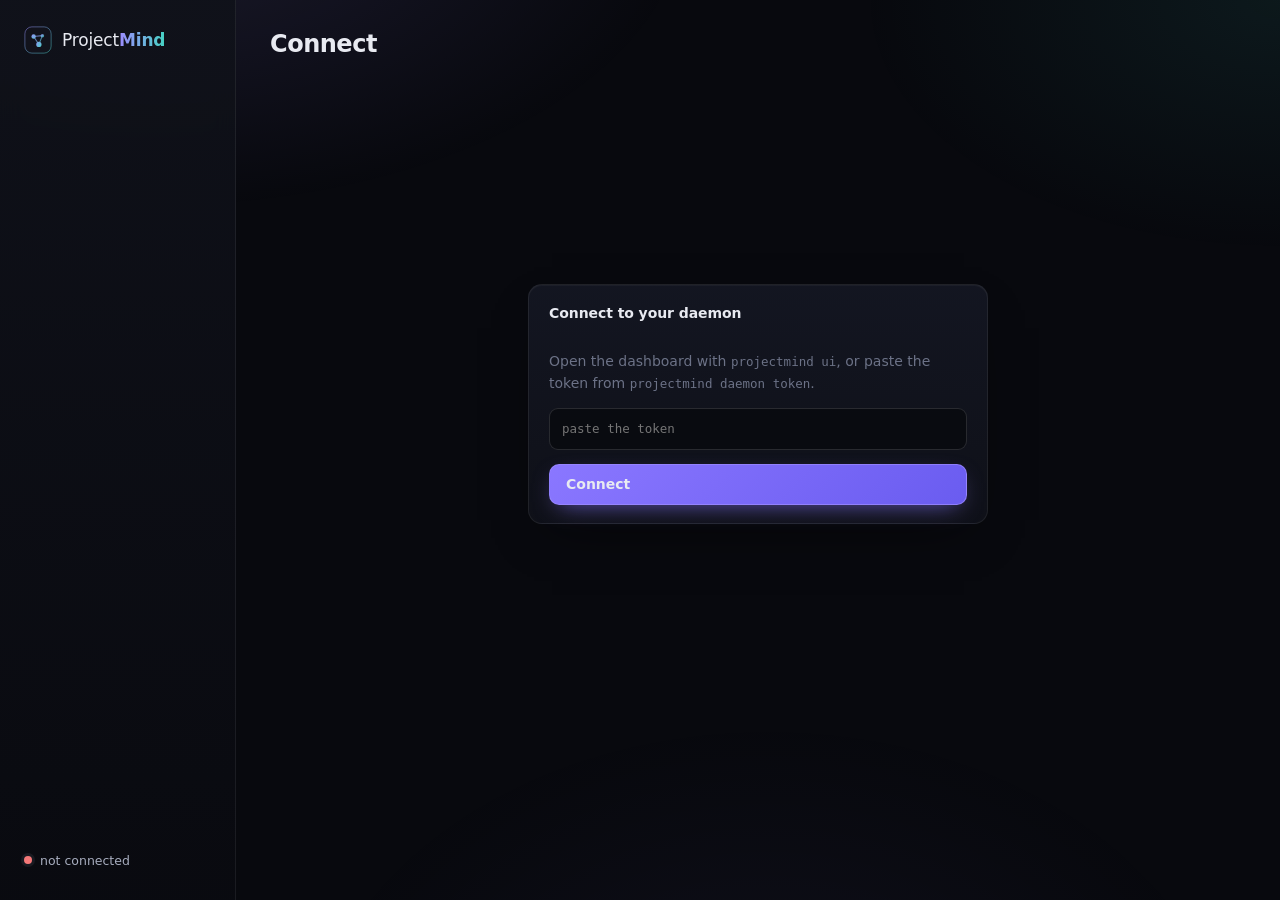
<file: src/projectmind/web/static/index.html>
<!doctype html>
<html lang="en">
<head>
  <meta charset="utf-8">
  <meta name="viewport" content="width=device-width, initial-scale=1">
  <meta name="color-scheme" content="dark">
  <title>ProjectMind</title>
  <link rel="icon" href="favicon.svg" type="image/svg+xml">
  <link rel="stylesheet" href="app.css">
</head>
<body>
  <div class="backdrop" aria-hidden="true"></div>
  <div class="shell">
    <aside class="sidebar">
      <a class="brand" href="#/ask">
        <img src="favicon.svg" alt="" width="28" height="28">
        <span>Project<b>Mind</b></span>
      </a>
      <nav id="nav" aria-label="Views"></nav>
      <div class="sidebar-foot">
        <div id="mode-badge" class="mode-badge" hidden>Demo workspace</div>
        <div class="daemon"><span id="daemon-dot" class="dot"></span><span id="daemon-text">connecting</span></div>
        <div id="version" class="muted small"></div>
      </div>
    </aside>
    <main class="main">
      <header class="topbar">
        <div>
          <h1 id="view-title">Ask</h1>
          <p id="view-sub" class="muted"></p>
        </div>
        <div id="topbar-stats" class="topbar-stats"></div>
      </header>
      <section id="view" class="view" aria-live="polite"></section>
    </main>
  </div>
  <aside id="drawer" class="drawer" hidden>
    <div class="drawer-head">
      <h2 id="drawer-title">Interaction</h2>
      <button id="drawer-close" class="icon-btn" aria-label="Close">&times;</button>
    </div>
    <div id="drawer-body" class="drawer-body"></div>
  </aside>
  <div id="toast" class="toast" role="status" hidden></div>
  <script src="app.js"></script>
</body>
</html>
</file>
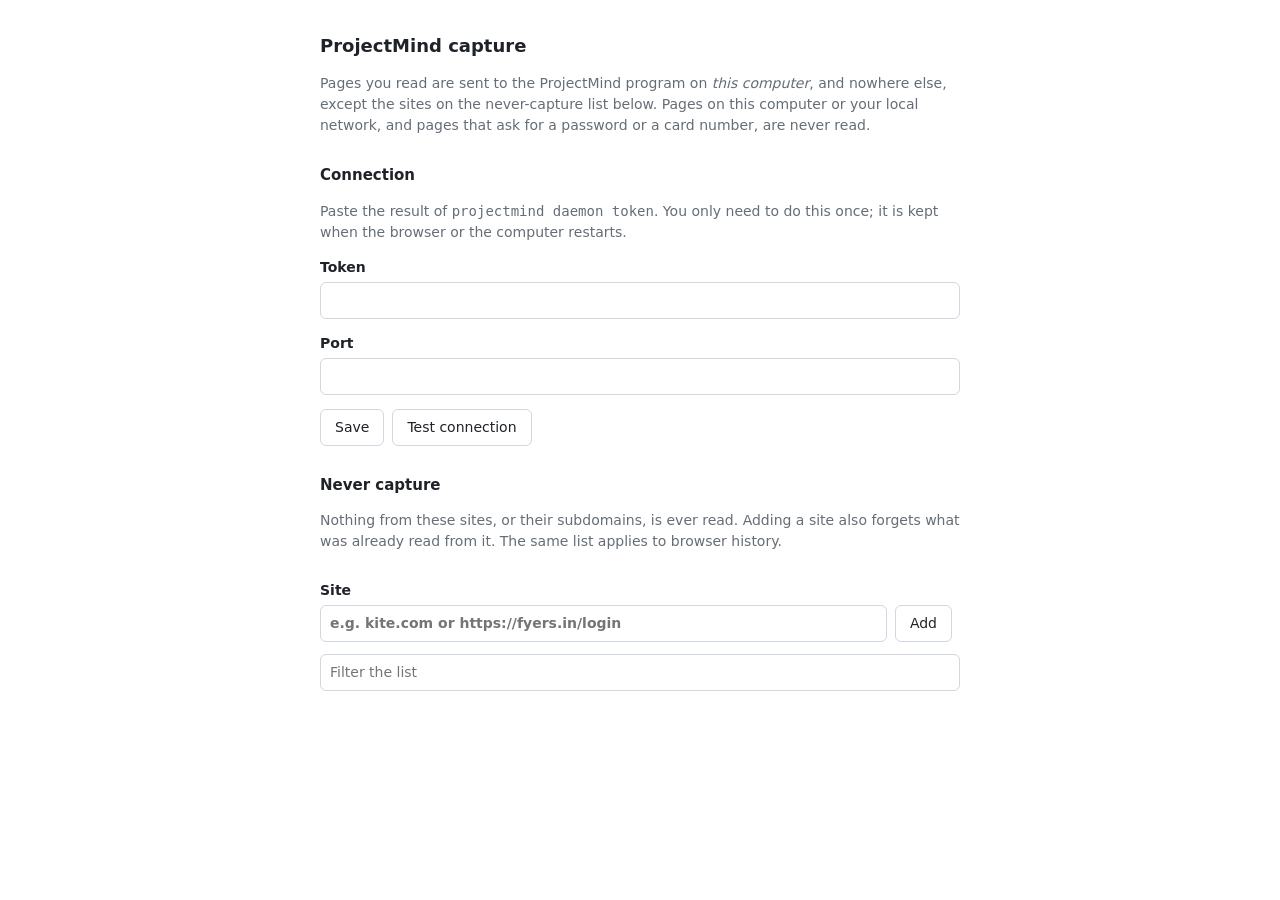
<file: extension/options.html>
<!doctype html>
<html lang="en">
<head>
<meta charset="utf-8">
<title>ProjectMind options</title>
<style>
  :root { color-scheme: light dark; --fg: #1f2328; --bg: #ffffff; --muted: #656d76; --line: #d0d7de; --chip: #f6f8fa; --ok: #1a7f37; --bad: #cf222e; }
  @media (prefers-color-scheme: dark) { :root { --fg: #e6edf3; --bg: #0d1117; --muted: #8b949e; --line: #30363d; --chip: #161b22; --ok: #3fb950; --bad: #f85149; } }
  body { max-width: 640px; margin: 32px auto; padding: 0 16px 48px; font: 14px/1.5 system-ui, sans-serif; color: var(--fg); background: var(--bg); }
  h1 { font-size: 18px; } h2 { font-size: 15px; margin-top: 28px; }
  label { display: block; margin-top: 14px; font-weight: 600; }
  input { width: 100%; box-sizing: border-box; padding: 7px 9px; margin-top: 4px; font: inherit; color: inherit; background: transparent; border: 1px solid var(--line); border-radius: 6px; }
  button { margin: 14px 8px 0 0; padding: 7px 14px; font: inherit; color: inherit; background: transparent; border: 1px solid var(--line); border-radius: 6px; cursor: pointer; }
  button:hover { border-color: var(--muted); }
  p, #result, #deny-result { color: var(--muted); } .ok { color: var(--ok) !important; } .bad { color: var(--bad) !important; }
  code { font-family: ui-monospace, monospace; }
  .add { display: flex; gap: 8px; align-items: flex-end; } .add input { flex: 1; } .add button { margin-top: 0; }
  #filter { margin-top: 12px; }
  ul { list-style: none; padding: 0; margin: 12px 0 0; display: flex; flex-wrap: wrap; gap: 6px; }
  li { display: inline-flex; align-items: center; gap: 4px; padding: 3px 4px 3px 10px; border: 1px solid var(--line); border-radius: 999px; background: var(--chip); font: 12.5px ui-monospace, monospace; }
  li button { margin: 0; padding: 0 7px; border: 0; border-radius: 999px; font-size: 14px; line-height: 1.4; }
  li button:hover { color: var(--bad); }
</style>
</head>
<body>
  <h1>ProjectMind capture</h1>
  <p>Pages you read are sent to the ProjectMind program on <em>this computer</em>, and nowhere
     else, except the sites on the never-capture list below. Pages on this computer or your
     local network, and pages that ask for a password or a card number, are never read.</p>

  <h2>Connection</h2>
  <p>Paste the result of <code>projectmind daemon token</code>. You only need to do this once;
     it is kept when the browser or the computer restarts.</p>
  <label for="token">Token</label>
  <input id="token" type="password" autocomplete="off" spellcheck="false">
  <label for="port">Port</label>
  <input id="port" type="number" min="1" max="65535">
  <button id="save">Save</button><button id="test">Test connection</button>
  <p id="result"></p>

  <h2>Never capture</h2>
  <p>Nothing from these sites, or their subdomains, is ever read. Adding a site also forgets
     what was already read from it. The same list applies to browser history.</p>
  <div class="add">
    <label style="flex:1">Site<input id="deny-input" placeholder="e.g. kite.com or https://fyers.in/login" spellcheck="false"></label>
    <button id="deny-add">Add</button>
  </div>
  <input id="filter" placeholder="Filter the list" spellcheck="false">
  <ul id="deny-list"></ul>
  <p id="deny-result"></p>

  <script src="lib.js"></script>
  <script src="options.js"></script>
</body>
</html>
</file>
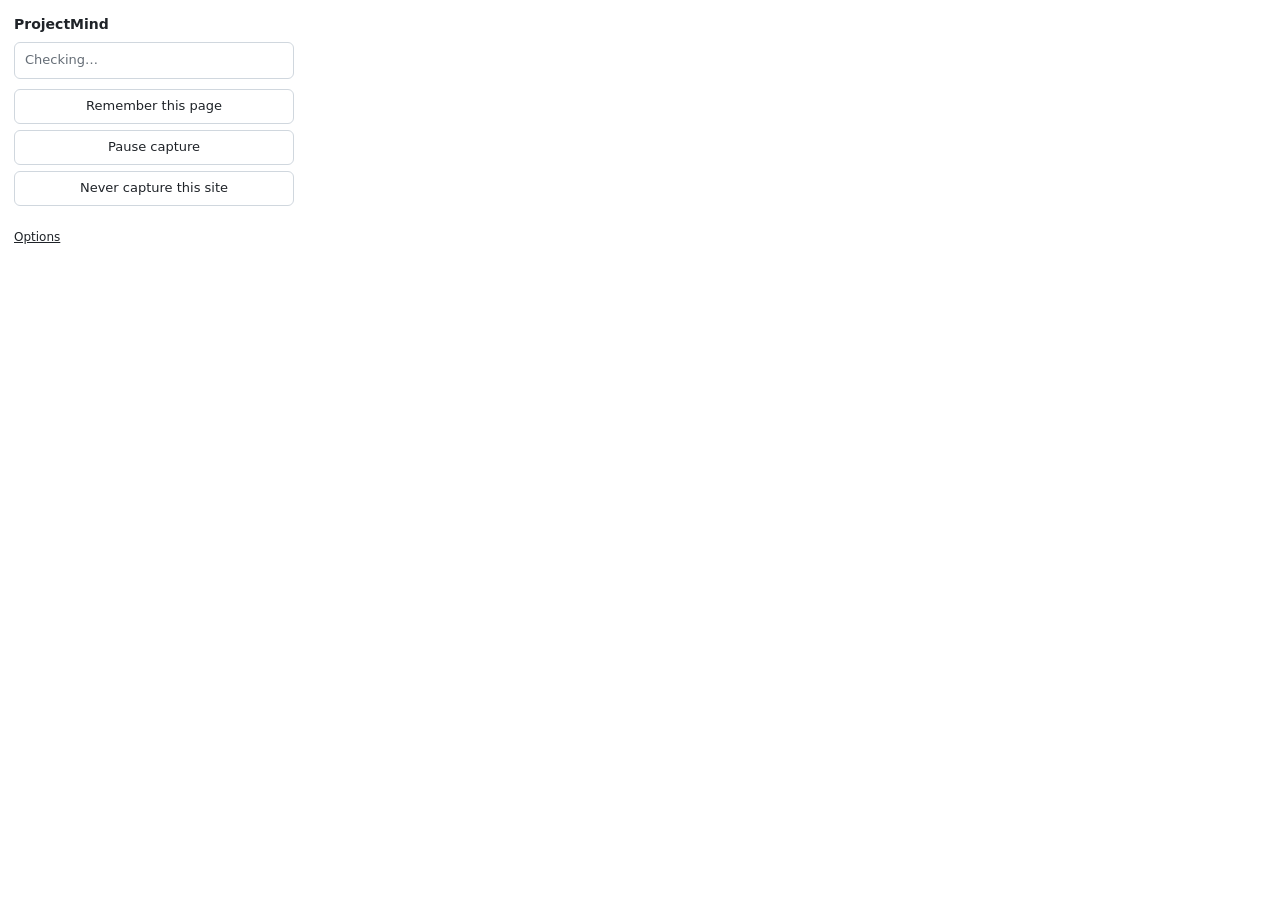
<file: extension/popup.html>
<!doctype html>
<html lang="en">
<head>
<meta charset="utf-8">
<title>ProjectMind</title>
<style>
  :root { color-scheme: light dark; --fg: #1f2328; --bg: #ffffff; --muted: #656d76; --line: #d0d7de; --ok: #1a7f37; --bad: #cf222e; }
  @media (prefers-color-scheme: dark) { :root { --fg: #e6edf3; --bg: #0d1117; --muted: #8b949e; --line: #30363d; --ok: #3fb950; --bad: #f85149; } }
  body { margin: 0; padding: 14px; width: 280px; font: 13px/1.45 system-ui, sans-serif; color: var(--fg); background: var(--bg); }
  h1 { font-size: 14px; margin: 0 0 8px; }
  #status { padding: 8px 10px; border: 1px solid var(--line); border-radius: 6px; color: var(--muted); margin-bottom: 10px; }
  #status.ok { color: var(--ok); } #status.bad { color: var(--bad); }
  button { width: 100%; padding: 7px 10px; margin-bottom: 6px; font: inherit; color: inherit; background: transparent; border: 1px solid var(--line); border-radius: 6px; cursor: pointer; }
  button:hover { border-color: var(--muted); }
  a { color: inherit; font-size: 12px; }
  #message { min-height: 1.4em; color: var(--muted); font-size: 12px; }
</style>
</head>
<body>
  <h1>ProjectMind</h1>
  <div id="status">Checking…</div>
  <button id="remember">Remember this page</button>
  <button id="pause">Pause capture</button>
  <button id="never">Never capture this site</button>
  <div id="message"></div>
  <a href="#" id="options">Options</a>
  <script src="lib.js"></script>
  <script src="popup.js"></script>
</body>
</html>
</file>
<file: src/projectmind/web/static/app.css>
/* ProjectMind dashboard. One dark theme, tokens on :root, no external resources. */

:root {
  color-scheme: dark;
  --bg: #08090e;
  --surface: #10121a;
  --surface-2: #151824;
  --surface-3: #1b1f2e;
  --border: rgba(255, 255, 255, 0.07);
  --border-strong: rgba(255, 255, 255, 0.13);
  --text: #e8eaf1;
  --text-2: #a7adbf;
  --muted: #6c7287;
  --accent: #9d8cff;
  --accent-2: #46d3c4;
  --accent-soft: rgba(157, 140, 255, 0.14);
  --teal-soft: rgba(70, 211, 196, 0.13);
  --good: #4ade80;
  --good-soft: rgba(74, 222, 128, 0.12);
  --warn: #f5b84a;
  --warn-soft: rgba(245, 184, 74, 0.12);
  --bad: #f47878;
  --bad-soft: rgba(244, 120, 120, 0.12);
  --radius: 14px;
  --radius-sm: 9px;
  --shadow: 0 1px 0 rgba(255, 255, 255, 0.04) inset, 0 20px 50px -24px rgba(0, 0, 0, 0.7);
  --sans: "Inter", "Segoe UI Variable Text", "Segoe UI", ui-sans-serif, system-ui, sans-serif;
  --mono: "JetBrains Mono", "Cascadia Code", "Cascadia Mono", Consolas, ui-monospace, monospace;
}

* { box-sizing: border-box; }
[hidden] { display: none !important; }
html, body { margin: 0; min-height: 100%; }
body {
  background: var(--bg);
  color: var(--text);
  font: 14px/1.55 var(--sans);
  -webkit-font-smoothing: antialiased;
}
.backdrop {
  position: fixed; inset: 0; pointer-events: none; z-index: 0;
  background:
    radial-gradient(900px 500px at 12% -10%, rgba(157, 140, 255, 0.13), transparent 60%),
    radial-gradient(700px 420px at 100% 0%, rgba(70, 211, 196, 0.08), transparent 60%),
    radial-gradient(800px 600px at 60% 120%, rgba(157, 140, 255, 0.06), transparent 60%);
}
a { color: var(--accent); text-decoration: none; }
a:hover { text-decoration: underline; }
button, input, textarea, select { font: inherit; color: inherit; }
::selection { background: rgba(157, 140, 255, 0.35); }
:focus-visible { outline: 2px solid var(--accent); outline-offset: 2px; }

.muted { color: var(--muted); }
.small { font-size: 12px; }
.mono { font-family: var(--mono); font-size: 12.5px; }
.row { display: flex; gap: 10px; align-items: center; flex-wrap: wrap; }
.spacer { flex: 1; }
.stack { display: grid; gap: 14px; }

/* --- layout -------------------------------------------------------------- */
.shell { position: relative; z-index: 1; display: grid; grid-template-columns: 236px 1fr; min-height: 100vh; }
.sidebar {
  position: sticky; top: 0; height: 100vh; display: flex; flex-direction: column;
  padding: 22px 14px; border-right: 1px solid var(--border);
  background: linear-gradient(180deg, rgba(16, 18, 26, 0.92), rgba(10, 11, 16, 0.92));
  backdrop-filter: blur(12px);
}
.brand { display: flex; align-items: center; gap: 10px; padding: 4px 10px 22px; color: var(--text); font-size: 17px; letter-spacing: -0.01em; }
.brand:hover { text-decoration: none; }
.brand b { font-weight: 700; background: linear-gradient(90deg, var(--accent), var(--accent-2)); -webkit-background-clip: text; background-clip: text; color: transparent; }
nav { display: grid; gap: 2px; }
.nav-item {
  display: flex; align-items: center; gap: 11px; padding: 9px 12px; border-radius: 10px;
  color: var(--text-2); border: 1px solid transparent; transition: background .15s, color .15s;
}
.nav-item svg { width: 17px; height: 17px; flex: none; opacity: .85; }
.nav-item:hover { background: rgba(255, 255, 255, 0.04); color: var(--text); text-decoration: none; }
.nav-item.active { background: var(--accent-soft); color: var(--text); border-color: rgba(157, 140, 255, 0.25); }
.nav-item.active svg { color: var(--accent); opacity: 1; }
.sidebar-foot { margin-top: auto; display: grid; gap: 8px; padding: 0 10px; }
.mode-badge { font-size: 11.5px; padding: 6px 10px; border-radius: 8px; background: var(--teal-soft); color: var(--accent-2); border: 1px solid rgba(70, 211, 196, 0.25); }
.daemon { display: flex; align-items: center; gap: 8px; font-size: 12.5px; color: var(--text-2); }
.dot { width: 8px; height: 8px; border-radius: 50%; background: var(--muted); box-shadow: 0 0 0 3px rgba(108, 114, 135, 0.15); }
.dot.ok { background: var(--good); box-shadow: 0 0 0 3px rgba(74, 222, 128, 0.15), 0 0 12px rgba(74, 222, 128, 0.5); }
.dot.busy { background: var(--warn); box-shadow: 0 0 0 3px rgba(245, 184, 74, 0.15); }
.dot.bad { background: var(--bad); }

.main { min-width: 0; padding: 26px 34px 60px; }
.topbar { display: flex; align-items: flex-end; justify-content: space-between; gap: 20px; margin-bottom: 22px; }
.topbar h1 { margin: 0; font-size: 24px; letter-spacing: -0.02em; font-weight: 650; }
.topbar p { margin: 4px 0 0; }
.topbar-stats { display: flex; gap: 18px; color: var(--text-2); font-size: 12.5px; }
.topbar-stats b { color: var(--text); font-weight: 600; font-variant-numeric: tabular-nums; }
.view { display: grid; gap: 18px; max-width: 1180px; }

/* --- surfaces ------------------------------------------------------------ */
.card {
  background: linear-gradient(180deg, rgba(21, 24, 36, 0.86), rgba(16, 18, 26, 0.86));
  border: 1px solid var(--border); border-radius: var(--radius); box-shadow: var(--shadow); padding: 18px 20px;
}
.card h2, .card h3 { margin: 0 0 12px; font-size: 14px; font-weight: 600; letter-spacing: -0.005em; }
.card h2 .muted, .card h3 .muted { font-weight: 400; }
.section-title { display: flex; align-items: baseline; gap: 10px; margin: 6px 2px -4px; font-size: 13px; font-weight: 600; color: var(--text-2); text-transform: uppercase; letter-spacing: 0.06em; }
.grid-2 { display: grid; grid-template-columns: 1fr 1fr; gap: 18px; }
.grid-tiles { display: grid; grid-template-columns: repeat(4, minmax(0, 1fr)); gap: 14px; }
.tile { padding: 16px 18px; }
.tile .label { font-size: 12px; color: var(--text-2); }
.tile .value { font-size: 28px; font-weight: 650; letter-spacing: -0.02em; margin-top: 2px; font-variant-numeric: tabular-nums; }
.tile .note { font-size: 12px; color: var(--muted); margin-top: 2px; }

/* --- controls -------------------------------------------------------------- */
.input, textarea.input, select.input {
  width: 100%; background: rgba(8, 9, 14, 0.7); border: 1px solid var(--border-strong); border-radius: var(--radius-sm);
  padding: 10px 12px; outline: none; transition: border-color .15s, box-shadow .15s;
}
.input:focus { border-color: rgba(157, 140, 255, 0.6); box-shadow: 0 0 0 4px rgba(157, 140, 255, 0.12); }
textarea.input { resize: vertical; min-height: 84px; font-size: 15px; line-height: 1.5; }
.btn {
  display: inline-flex; align-items: center; gap: 8px; padding: 9px 16px; border-radius: 10px; cursor: pointer;
  border: 1px solid var(--border-strong); background: var(--surface-3); color: var(--text); font-weight: 550;
  transition: transform .06s, background .15s, border-color .15s;
}
.btn:hover { background: #22273a; border-color: rgba(255, 255, 255, 0.2); }
.btn:active { transform: translateY(1px); }
.btn:disabled { opacity: .55; cursor: default; }
.btn.primary { background: linear-gradient(135deg, #8a77ff, #6a5cf0); border-color: rgba(157, 140, 255, 0.7); box-shadow: 0 8px 24px -10px rgba(138, 119, 255, 0.8); }
.btn.primary:hover { background: linear-gradient(135deg, #9886ff, #7466f5); }
.btn.ghost { background: transparent; }
.btn.good { color: var(--good); }
.btn.bad { color: var(--bad); }
.btn.sm { padding: 5px 10px; font-size: 12.5px; border-radius: 8px; }
.icon-btn { background: transparent; border: 1px solid var(--border); color: var(--text-2); border-radius: 8px; width: 30px; height: 30px; cursor: pointer; font-size: 18px; line-height: 1; }
.icon-btn:hover { color: var(--text); border-color: var(--border-strong); }
.seg { display: inline-flex; padding: 3px; border-radius: 10px; border: 1px solid var(--border); background: rgba(8, 9, 14, 0.6); }
.seg button { border: 0; background: transparent; padding: 6px 12px; border-radius: 7px; color: var(--text-2); cursor: pointer; font-size: 12.5px; }
.seg button.on { background: var(--surface-3); color: var(--text); box-shadow: 0 0 0 1px var(--border-strong) inset; }
.kbd { font-family: var(--mono); font-size: 11px; padding: 1px 6px; border-radius: 5px; border: 1px solid var(--border-strong); color: var(--text-2); }

.chips { display: flex; flex-wrap: wrap; gap: 8px; }
.chip {
  border: 1px solid var(--border); background: rgba(255, 255, 255, 0.025); color: var(--text-2);
  border-radius: 999px; padding: 5px 12px; font-size: 12.5px; cursor: pointer; transition: all .15s; text-align: left;
}
.chip:hover { border-color: rgba(157, 140, 255, 0.45); color: var(--text); background: var(--accent-soft); }
.chip .chip-label { color: var(--accent); margin-right: 6px; font-weight: 600; }

/* --- pills and badges ------------------------------------------------------ */
.pill { display: inline-flex; align-items: center; gap: 6px; padding: 2px 9px; border-radius: 999px; font-size: 11.5px; font-weight: 550; border: 1px solid var(--border); color: var(--text-2); background: rgba(255, 255, 255, 0.03); white-space: nowrap; }
.pill.accent { color: #c7bdff; background: var(--accent-soft); border-color: rgba(157, 140, 255, 0.3); }
.pill.teal { color: var(--accent-2); background: var(--teal-soft); border-color: rgba(70, 211, 196, 0.28); }
.pill.good { color: var(--good); background: var(--good-soft); border-color: rgba(74, 222, 128, 0.28); }
.pill.warn { color: var(--warn); background: var(--warn-soft); border-color: rgba(245, 184, 74, 0.28); }
.pill.bad { color: var(--bad); background: var(--bad-soft); border-color: rgba(244, 120, 120, 0.28); }
.term { font-family: var(--mono); font-size: 11.5px; padding: 1px 7px; border-radius: 6px; background: rgba(70, 211, 196, 0.1); color: var(--accent-2); }

/* --- ask ------------------------------------------------------------------ */
.ask-card { padding: 20px; }
.ask-row { display: grid; grid-template-columns: 1fr 260px auto; gap: 10px; margin-top: 10px; align-items: center; }
.verdict { display: flex; align-items: center; gap: 14px; flex-wrap: wrap; }
.verdict .headline { font-size: 17px; font-weight: 620; letter-spacing: -0.01em; }
.verdict-icon { width: 38px; height: 38px; border-radius: 11px; display: grid; place-items: center; font-size: 18px; font-weight: 700; }
.verdict-icon.good { background: var(--good-soft); color: var(--good); }
.verdict-icon.warn { background: var(--warn-soft); color: var(--warn); }
.verdict-icon.muted { background: rgba(255, 255, 255, 0.05); color: var(--text-2); }
.metrics { display: flex; gap: 22px; flex-wrap: wrap; margin-top: 14px; padding-top: 14px; border-top: 1px solid var(--border); }
.metric .k { font-size: 11.5px; color: var(--muted); text-transform: uppercase; letter-spacing: .06em; }
.metric .v { font-size: 16px; font-weight: 600; font-variant-numeric: tabular-nums; }
.budget { width: 160px; height: 6px; border-radius: 99px; background: rgba(255, 255, 255, 0.07); overflow: hidden; margin-top: 7px; display: flex; gap: 2px; }
.budget span { display: block; height: 100%; border-radius: 99px; }

.tabs { display: flex; gap: 4px; border-bottom: 1px solid var(--border); margin: 0 0 14px; }
.tabs button { background: transparent; border: 0; padding: 9px 14px; color: var(--text-2); cursor: pointer; border-bottom: 2px solid transparent; margin-bottom: -1px; }
.tabs button.on { color: var(--text); border-bottom-color: var(--accent); }
.tabs .count { margin-left: 6px; color: var(--muted); font-variant-numeric: tabular-nums; }

.evidence { padding: 0; overflow: hidden; }
.evidence-head { display: flex; gap: 10px; align-items: center; flex-wrap: wrap; padding: 14px 18px 10px; }
.evidence-title { font-weight: 600; }
.citation { display: flex; gap: 8px; align-items: center; padding: 0 18px 12px; color: var(--text-2); min-width: 0; }
.citation .mono { overflow-wrap: anywhere; }
.copy { flex: none; border: 1px solid var(--border); background: transparent; color: var(--muted); border-radius: 6px; padding: 2px 8px; font-size: 11.5px; cursor: pointer; }
.copy:hover { color: var(--text); border-color: var(--border-strong); }
.code {
  margin: 0; background: rgba(5, 6, 10, 0.75); border-top: 1px solid var(--border); padding: 12px 0; overflow-x: auto;
  font-family: var(--mono); font-size: 12.5px; line-height: 1.6; counter-reset: line;
}
.code .ln { display: block; padding: 0 18px 0 0; white-space: pre; }
.code .ln::before { content: attr(data-n); display: inline-block; width: 52px; padding-right: 14px; text-align: right; color: #454b5e; user-select: none; }
.code .ln.hit { background: rgba(157, 140, 255, 0.07); }
.evidence-foot { display: flex; gap: 8px; align-items: center; flex-wrap: wrap; padding: 10px 18px 14px; border-top: 1px solid var(--border); font-size: 12px; color: var(--muted); }

.record { display: grid; gap: 6px; padding: 14px 16px; border-radius: var(--radius-sm); border: 1px solid var(--border); background: rgba(255, 255, 255, 0.02); }
.record + .record { margin-top: 10px; }
.empty { text-align: center; padding: 34px 20px; color: var(--text-2); }
.empty .big { font-size: 15px; color: var(--text); font-weight: 600; margin-bottom: 4px; }

table { width: 100%; border-collapse: collapse; }
th { text-align: left; font-size: 11.5px; font-weight: 600; color: var(--muted); text-transform: uppercase; letter-spacing: .06em; padding: 8px 10px; border-bottom: 1px solid var(--border); }
td { padding: 9px 10px; border-bottom: 1px solid var(--border); vertical-align: top; }
tr:last-child td { border-bottom: 0; }
tbody tr.clickable { cursor: pointer; }
tbody tr.clickable:hover td { background: rgba(255, 255, 255, 0.025); }
td.num, th.num { text-align: right; font-variant-numeric: tabular-nums; }
.truncate { max-width: 460px; overflow: hidden; text-overflow: ellipsis; white-space: nowrap; }
.cov { display: inline-block; width: 64px; height: 6px; border-radius: 99px; background: rgba(255, 255, 255, 0.07); vertical-align: middle; margin-right: 8px; overflow: hidden; }
.cov span { display: block; height: 100%; background: var(--accent); border-radius: 99px; }
.outcome-served { color: var(--good); }
.outcome-cut { color: var(--muted); }

pre.rendered { margin: 0; white-space: pre-wrap; overflow-wrap: anywhere; font-family: var(--mono); font-size: 12.5px; line-height: 1.6; color: var(--text-2); background: rgba(5, 6, 10, 0.75); border: 1px solid var(--border); border-radius: var(--radius-sm); padding: 14px 16px; max-height: 560px; overflow: auto; }

/* --- bars ----------------------------------------------------------------- */
.bars { display: grid; gap: 9px; }
.bar-row { display: grid; grid-template-columns: 150px 1fr 74px; gap: 12px; align-items: center; font-size: 13px; }
.bar-row .name { color: var(--text-2); overflow: hidden; text-overflow: ellipsis; white-space: nowrap; }
.bar-track { height: 10px; border-radius: 4px; position: relative; }
.bar-fill { height: 100%; border-radius: 0 4px 4px 0; background: linear-gradient(90deg, rgba(157, 140, 255, 0.55), var(--accent)); min-width: 3px; transition: filter .15s; }
.bar-row:hover .bar-fill { filter: brightness(1.2); }
.bar-row .val { text-align: right; font-variant-numeric: tabular-nums; color: var(--text); }

/* --- profile -------------------------------------------------------------- */
.statement { display: grid; grid-template-columns: 1fr auto; gap: 14px; align-items: start; }
.statement + .statement { border-top: 1px solid var(--border); padding-top: 14px; margin-top: 14px; }
.statement .text { font-size: 14.5px; }
.meter { display: inline-block; width: 70px; height: 5px; border-radius: 99px; background: rgba(255, 255, 255, 0.08); overflow: hidden; vertical-align: middle; }
.meter span { display: block; height: 100%; background: var(--accent-2); }

/* --- eval / tour ------------------------------------------------------------- */
.outcome { display: grid; grid-template-columns: 26px 1fr auto; gap: 12px; padding: 11px 4px; border-bottom: 1px solid var(--border); align-items: start; }
.outcome:last-child { border-bottom: 0; }
.mark { width: 22px; height: 22px; border-radius: 7px; display: grid; place-items: center; font-size: 12px; font-weight: 700; }
.mark.pass { background: var(--good-soft); color: var(--good); }
.mark.fail { background: var(--bad-soft); color: var(--bad); }
.step { display: grid; gap: 10px; }
.step + .step { margin-top: 16px; padding-top: 16px; border-top: 1px solid var(--border); }
.step blockquote { margin: 0; padding: 10px 14px; border-left: 2px solid var(--accent); background: rgba(157, 140, 255, 0.06); border-radius: 0 8px 8px 0; font-size: 14.5px; }

dl.kv { display: grid; grid-template-columns: 190px 1fr; gap: 10px 16px; margin: 0; }
dl.kv dt { color: var(--muted); }
dl.kv dd { margin: 0; overflow-wrap: anywhere; }

/* --- drawer and toast -------------------------------------------------------- */
.drawer {
  position: fixed; top: 0; right: 0; bottom: 0; width: min(720px, 94vw); z-index: 20;
  background: rgba(13, 15, 22, 0.97); border-left: 1px solid var(--border-strong);
  box-shadow: -30px 0 80px -20px rgba(0, 0, 0, 0.8); display: flex; flex-direction: column;
  animation: slide .18s ease-out;
}
@keyframes slide { from { transform: translateX(30px); opacity: 0; } }
.drawer-head { display: flex; align-items: center; justify-content: space-between; padding: 18px 22px; border-bottom: 1px solid var(--border); }
.drawer-head h2 { margin: 0; font-size: 16px; }
.drawer-body { overflow: auto; padding: 18px 22px 40px; display: grid; gap: 16px; align-content: start; }
.toast { position: fixed; bottom: 22px; left: 50%; transform: translateX(-50%); z-index: 30; background: var(--surface-3); border: 1px solid var(--border-strong); padding: 10px 16px; border-radius: 10px; box-shadow: var(--shadow); }

.spinner { width: 16px; height: 16px; border-radius: 50%; border: 2px solid rgba(255, 255, 255, 0.2); border-top-color: #fff; animation: spin .7s linear infinite; }
@keyframes spin { to { transform: rotate(360deg); } }
.skeleton { height: 120px; border-radius: var(--radius); background: linear-gradient(90deg, rgba(255,255,255,.03), rgba(255,255,255,.06), rgba(255,255,255,.03)); background-size: 200% 100%; animation: shimmer 1.2s infinite; }
@keyframes shimmer { to { background-position: -200% 0; } }

.gate { display: grid; place-items: center; min-height: 70vh; }
.gate .card { max-width: 460px; width: 100%; }

@media (max-width: 1100px) {
  .grid-tiles { grid-template-columns: repeat(2, minmax(0, 1fr)); }
  .grid-2 { grid-template-columns: 1fr; }
  .ask-row { grid-template-columns: 1fr; }
}
@media (max-width: 760px) {
  .shell { grid-template-columns: 1fr; }
  .sidebar { position: static; height: auto; flex-direction: row; flex-wrap: wrap; gap: 8px; padding: 12px 16px; }
  .brand { padding: 4px 6px; }
  nav { display: flex; flex-wrap: wrap; }
  .sidebar-foot { display: none; }
  .main { padding: 18px 16px 50px; }
  .topbar { flex-direction: column; align-items: flex-start; }
  .bar-row { grid-template-columns: 100px 1fr 60px; }
  dl.kv { grid-template-columns: 1fr; }
}
@media (prefers-reduced-motion: reduce) { * { animation: none !important; transition: none !important; } }
.step > .pill { justify-self: start; }
</file>
